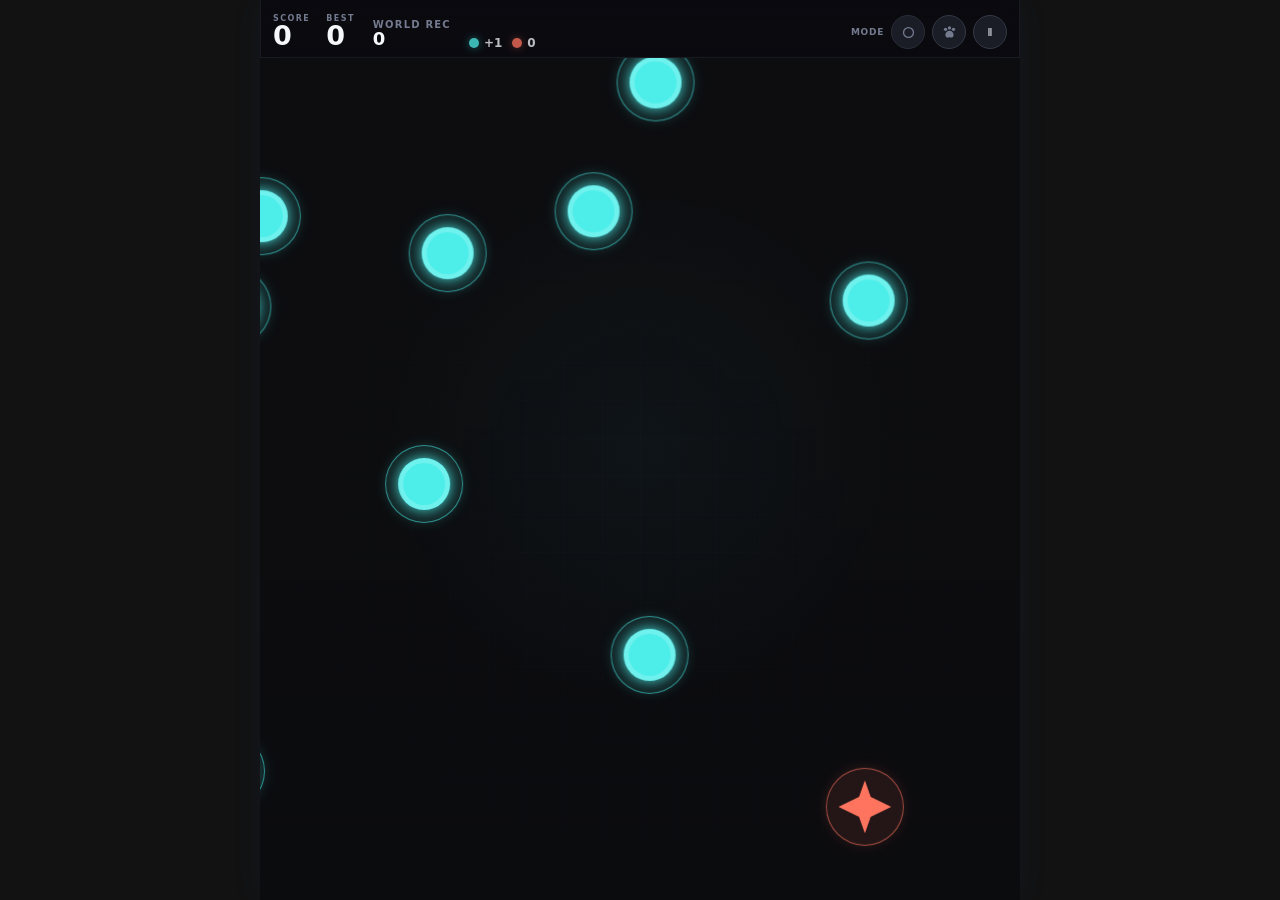
<file: game/index.html>
<!doctype html>
<html lang="en">
<head>
  <meta charset="utf-8">
  <meta name="viewport" content="width=device-width, initial-scale=1, viewport-fit=cover, user-scalable=no">
  <meta name="theme-color" content="#11131a">
  <title>Drift & Touch</title>
  <link rel="stylesheet" href="styles.css?v=game-score2">
</head>
<body>
  <main id="game" aria-label="Drift and Touch game">
    <header class="hud">
      <div class="scores">
        <div>
          <span id="score-label" class="eyebrow">SCORE</span>
          <strong id="score" aria-live="polite">0</strong>
        </div>
        <div class="best-score">
          <span class="eyebrow">BEST</span>
          <strong id="best">0</strong>
        </div>
      </div>
      <div class="all-time-score" aria-label="Highest human score recorded by this server">
        <span class="eyebrow">WORLD REC</span>
        <strong id="all-time-best">0</strong>
      </div>
      <div class="rule-legend" aria-label="Teal pieces add one point; red pieces add zero points">
        <span><i class="legend-dot good-dot"></i><b>+1</b></span>
        <span><i class="legend-dot bad-dot"></i><b>0</b></span>
      </div>
      <div class="hud-actions">
        <span class="mode-label">Mode</span>
        <button id="pieces-mode" type="button" aria-label="Switch to photo pieces" title="Plain aqua pieces">
          <svg viewBox="0 0 24 24" aria-hidden="true"><circle cx="12" cy="12" r="7"/></svg>
        </button>
        <button id="cat-mode" type="button" aria-label="Enable Cat Mode" aria-pressed="false" title="Cat Mode">
          <svg viewBox="0 0 24 24" aria-hidden="true">
            <circle cx="7" cy="8" r="2.1"/><circle cx="12" cy="6.2" r="2.1"/><circle cx="17" cy="8" r="2.1"/>
            <path d="M6.8 15.1c0-3 2.3-5.2 5.2-5.2s5.2 2.2 5.2 5.2c0 2-1.4 3.3-3.2 3.3-.8 0-1.4-.3-2-.8-.6.5-1.2.8-2 .8-1.8 0-3.2-1.3-3.2-3.3Z"/>
          </svg>
        </button>
        <button id="pause" type="button" aria-label="Pause game">&#8545;</button>
      </div>
    </header>

    <section id="field" aria-label="Play field">
      <div class="grid-glow"></div>
      <div id="floaters" aria-hidden="true"></div>
    </section>

  </main>
  <script src="game.js?v=game-score2"></script>
</body>
</html>
</file>
<file: game/styles.css>
:root {
  color-scheme: dark;
  --page: #090a0f;
  --panel: #11131a;
  --panel-deep: #0c0e14;
  --line: #292d38;
  --line-soft: #252936;
  --control: #1a1d26;
  --text: #f6f7fb;
  --muted: #747b8f;
  --good: #4deeea;
  --good-rgb: 77,238,234;
  --bad: #ff745f;
  --bad-rgb: 255,116,95;
  --field-glow: rgba(var(--good-rgb),.075);
  --grid-line: rgba(104,143,255,.11);
  --music-piece-scale: 1;
  --music-piece-brightness: 1;
  --music-piece-saturation: 1;
  --music-piece-glow: 14px;
  --music-piece-aura: .14;
  --music-beat-ring: 0px;
  --music-beat-ring-opacity: 0;
  --music-tail-opacity: 0;
  --music-tail-length: 1.72;
  --music-grid-opacity: .17;
  font-family: Inter, ui-rounded, "SF Pro Rounded", system-ui, sans-serif;
  background: var(--page);
  color: var(--text);
  overscroll-behavior: none;
}

* { box-sizing: border-box; }

html, body {
  width: 100%; height: 100%; margin: 0; overflow: hidden;
  background: var(--page);
  -webkit-user-select: none; user-select: none;
}

button { font: inherit; }
button:focus-visible { outline: 3px solid #f1bd2b; outline-offset: 2px; }

#game {
  height: 100%; height: 100dvh; max-width: 760px; margin: auto;
  display: grid; grid-template-rows: auto 1fr;
  background: var(--panel);
  border-inline: 1px solid var(--line-soft);
}
/* Large tablets can be wider than the phone breakpoint. Touch capability is
   the reliable signal that their play field should use the whole viewport. */
@media (any-pointer:coarse) {
  #game { max-width:none; }
}
#game.danger-flash { animation: danger-flash .48s ease-out; }
@keyframes danger-flash {
  0% { box-shadow: inset 0 0 0 0 rgba(255,53,88,0); }
  18% { box-shadow: inset 0 0 0 7px rgba(255,53,88,.95), inset 0 0 42px rgba(255,53,88,.32); }
  100% { box-shadow: inset 0 0 0 2px rgba(255,53,88,0), inset 0 0 14px rgba(255,53,88,0); }
}

.hud {
  min-height: 58px; padding: max(8px, env(safe-area-inset-top)) 12px 8px;
  display: flex; align-items: end; justify-content: space-between;
  border-bottom: 1px solid var(--line);
}

.eyebrow { display: block; color: var(--muted); font-size: 8px; font-weight: 800; letter-spacing: .18em; }
.scores { display: flex; align-items: end; gap: 16px; }
.scores strong { display: block; margin-top: -1px; font-size: 27px; line-height: 1; font-variant-numeric: tabular-nums; }
.all-time-score { display:flex; flex-direction:column; margin-left:18px; font-variant-numeric:tabular-nums; }
.all-time-score .eyebrow { font-size:10px; letter-spacing:.12em; }
.all-time-score strong { font-size:18px; line-height:1.05; }
.rule-legend { display:flex; align-items:center; gap:10px; margin-left:18px; margin-right:auto; color:var(--muted); font-size:11px; font-variant-numeric:tabular-nums; opacity:.76; }
.rule-legend span { display:inline-flex; align-items:center; gap:5px; }
.rule-legend b { color:var(--text); font-size:12px; line-height:1; }
.legend-dot { width:10px; height:10px; border-radius:50%; }
.good-dot { background:var(--good); box-shadow:0 0 8px rgba(var(--good-rgb),.52); }
.bad-dot { background:var(--bad); box-shadow:0 0 8px rgba(var(--bad-rgb),.46); }
.hud-actions { display: flex; align-items: center; gap: 7px; color: var(--muted); font-size: 10px; }
.mode-label { font-size:9px; font-weight:800; letter-spacing:.08em; text-transform:uppercase; }
#pause,
#cat-mode {
  width: 34px; height: 34px; border: 1px solid #343946; border-radius: 50%;
  background: var(--control); color: var(--text); cursor: pointer;
}
#cat-mode { display:grid; place-items:center; color:var(--muted); }
#cat-mode svg { width:19px; height:19px; fill:currentColor; stroke:none; }
#cat-mode.active {
  color:var(--good); border-color:rgba(var(--good-rgb),.58);
  background:rgba(var(--good-rgb),.12); box-shadow:0 0 14px rgba(var(--good-rgb),.16);
}
:root[data-cat-mode="true"] #game { grid-template-rows:1fr; }
:root[data-cat-mode="true"] .hud {
  position:absolute;
  z-index:10;
  top:0;
  right:0;
  width:auto;
  min-height:0;
  padding:max(8px, env(safe-area-inset-top)) max(10px, env(safe-area-inset-right)) 8px;
  justify-content:flex-end;
  border:0;
  background:transparent;
  backdrop-filter:none;
}
:root[data-cat-mode="true"] .scores,
:root[data-cat-mode="true"] .all-time-score,
:root[data-cat-mode="true"] .rule-legend,
:root[data-cat-mode="true"] .mode-label { display:none; }
:root[data-cat-mode="true"] #field { grid-row:1; }
:root[data-cat-mode="true"] .piece.good::after { opacity:.9; width:calc(var(--size) * 2.15); }

#field {
  position: relative; overflow: hidden; min-height: 0; touch-action: none;
  background:
    radial-gradient(circle at 50% 42%, var(--field-glow), transparent 38%),
    linear-gradient(180deg, var(--panel), var(--panel-deep));
  cursor: crosshair;
}

/* Pause doubles as a visualizer-only mode. Gameplay remains frozen in memory,
   while every game surface except the Run control becomes transparent. */
:root[data-visualizer-only="true"] #game {
  background: transparent;
  border-color: transparent;
  box-shadow: none;
}
:root[data-visualizer-only="true"] .hud {
  justify-content: flex-end;
  background: transparent !important;
  border-color: transparent !important;
}
:root[data-visualizer-only="true"] .scores,
:root[data-visualizer-only="true"] .all-time-score,
:root[data-visualizer-only="true"] .rule-legend,
:root[data-visualizer-only="true"] .mode-label,
:root[data-visualizer-only="true"] #pieces-mode,
:root[data-visualizer-only="true"] #cat-mode,
:root[data-visualizer-only="true"] #field > * {
  opacity: 0;
  visibility: hidden;
  pointer-events: none;
}
:root[data-visualizer-only="true"] #field {
  background: transparent !important;
  cursor: default;
  pointer-events: none;
}

.grid-glow {
  position: absolute; inset: 0; opacity: var(--music-grid-opacity); pointer-events: none;
  background-image: linear-gradient(var(--grid-line) 1px, transparent 1px), linear-gradient(90deg, var(--grid-line) 1px, transparent 1px);
  background-size: 38px 38px;
  -webkit-mask-image: radial-gradient(circle at center, black, transparent 80%);
  mask-image: radial-gradient(circle at center, black, transparent 80%);
}

.piece {
  --size: clamp(44px, 13.85vmin, 78px); position: absolute; width: var(--size); height: var(--size);
  margin: calc(var(--size) / -2); border-radius: 50%; pointer-events: none;
  display: grid; place-items: center; will-change: transform; transform: translate3d(0,0,0);
  color: var(--good);
}
/* Author display rules override the browser's built-in [hidden] stylesheet.
   Keep mode-suppressed and caught pieces genuinely out of the play field. */
.piece[hidden] { display:none !important; }
.piece::after {
  content: ""; position: absolute; z-index: -1; left: 50%; top: 50%;
  width: calc(var(--size) * var(--music-tail-length)); height: calc(var(--size) * .42);
  transform-origin: 0 50%;
  transform: translateY(-50%) rotate(calc(var(--travel-angle, 0deg) + 180deg));
  border-radius: 999px;
  background: linear-gradient(90deg, rgba(var(--good-rgb),.46), rgba(var(--good-rgb),.13) 48%, transparent 90%);
  filter: blur(calc(var(--size) * .105)); opacity: var(--music-tail-opacity);
  transition:opacity .10s ease-out;
}
.piece::before { content: ""; position: absolute; inset: clamp(6.5px, 2.05vmin, 11.6px); border-radius: inherit; }
.piece.good {
  border: 1px solid rgba(var(--good-rgb),.54);
  background: rgba(var(--good-rgb),.09);
  box-shadow:
    0 0 var(--music-piece-glow) rgba(var(--good-rgb),var(--music-piece-aura)),
    0 0 0 var(--music-beat-ring) rgba(var(--good-rgb),var(--music-beat-ring-opacity));
  transition:box-shadow .09s linear;
}
.piece.good::before {
  content: attr(data-label); display: grid; place-items: center;
  color: #032f3a; background: var(--good);
  font-size: calc(var(--size) * .31); font-weight: 950; font-variant-numeric: tabular-nums;
  text-shadow: 0 1px 0 rgba(255,255,255,.38);
  box-shadow: 0 0 var(--music-piece-glow) rgba(var(--good-rgb),.92), inset 0 0 0 5px rgba(255,255,255,.19);
  animation: none;
  scale: var(--music-piece-scale);
  filter: brightness(var(--music-piece-brightness)) saturate(var(--music-piece-saturation));
  transition: scale .09s linear, filter .09s linear, box-shadow .09s linear;
}
:root[data-pieces="photos"] .piece.good::before {
  content: "";
  background-color: var(--good);
  background-image: url("assets/photo-grid.png");
  background-repeat: no-repeat;
  background-size: 300% auto;
  background-position: var(--photo-x, 0%) var(--photo-y, 5.6%);
  box-shadow: 0 0 var(--music-piece-glow) rgba(var(--good-rgb),.92), inset 0 0 0 3px rgba(255,255,255,.56);
}
:root[data-cat-mode="true"][data-pieces="photos"] .piece.good::before {
  background-image:url("assets/hazard.png");
  background-position:center 24%;
  background-size:235%;
}
:root[data-pieces="clean"] .piece.good::before,
:root[data-pieces="album"] .piece.good::before {
  content: "";
}
:root[data-pieces="album"] .piece.good::before {
  background-color: var(--good);
  background-image: var(--album-art-image, none);
  background-position: center;
  background-repeat: no-repeat;
  background-size: cover;
  box-shadow: 0 0 var(--music-piece-glow) rgba(var(--good-rgb),.92), inset 0 0 0 3px rgba(255,255,255,.46);
}
.piece.bad {
  color: var(--bad); border: 1px solid rgba(var(--bad-rgb),.58); background: rgba(var(--bad-rgb),.10);
  box-shadow:
    0 0 var(--music-piece-glow) rgba(var(--bad-rgb),var(--music-piece-aura)),
    0 0 0 var(--music-beat-ring) rgba(var(--bad-rgb),var(--music-beat-ring-opacity));
  transition:box-shadow .09s linear;
}
.piece.bad::after { background: linear-gradient(90deg, rgba(var(--bad-rgb),.48), rgba(var(--bad-rgb),.14) 48%, transparent 90%); }
.piece.bad::before {
  background-color: var(--bad);
  box-shadow: 0 0 var(--music-piece-glow) rgba(var(--bad-rgb),.92);
  clip-path: polygon(50% 0, 61% 31%, 100% 50%, 61% 69%, 50% 100%, 39% 69%, 0 50%, 39% 31%);
  scale:var(--music-piece-scale);
  filter:brightness(var(--music-piece-brightness)) saturate(var(--music-piece-saturation));
  transition:scale .09s linear, filter .09s linear, box-shadow .09s linear;
}
:root[data-pieces="photos"] .piece.bad::before {
  background-image: url("assets/hazard.png");
  background-position: center 24%; background-repeat: no-repeat; background-size: 235%;
  box-shadow: 0 0 16px rgba(var(--bad-rgb),.92), inset 0 0 0 3px rgba(255,255,255,.38);
  clip-path: none;
}
.piece.hit { animation: collect-pop .24s ease-out forwards; }
@keyframes collect-pop {
  45% { opacity: 1; scale: 1.18; }
  100% { opacity: 0; scale: 1.55; }
}
.score-pop { position: absolute; z-index: 5; font-weight: 950; font-size: clamp(15px, 4.6vmin, 26px); pointer-events: none; animation: score-pop .65s ease-out forwards; }
.score-pop.good { color: var(--good); } .score-pop.bad { color: var(--bad); }
@keyframes score-pop { to { translate: 0 -42px; opacity: 0; } }

.catch-burst {
  --burst-color: #fff7bd; position: absolute; z-index: 6;
  width: 1px; height: 1px; pointer-events: none;
}
.catch-burst .heart {
  position: absolute; left: -11px; top: -12px; color: #ff79a2;
  font-size: 24px; line-height: 1; text-shadow: 0 0 10px rgba(255,121,162,.7);
  animation: heart-pop .48s cubic-bezier(.2,.85,.3,1) forwards;
}
:root:not([data-pieces="photos"]) .catch-burst .heart { display:none; }
.catch-burst .spark {
  --angle: 0deg; --distance: 38px;
  position: absolute; left: -3px; top: -3px; width: 6px; height: 6px;
  background: var(--burst-color); transform: rotate(45deg);
  box-shadow: 0 0 7px var(--burst-color);
  animation: sparkle-out .46s ease-out forwards;
}
.catch-burst .spark:nth-child(2) { --angle: 8deg; --distance: 42px; }
.catch-burst .spark:nth-child(3) { --angle: 69deg; --distance: 34px; animation-delay: .02s; }
.catch-burst .spark:nth-child(4) { --angle: 137deg; --distance: 43px; }
.catch-burst .spark:nth-child(5) { --angle: 202deg; --distance: 36px; animation-delay: .03s; }
.catch-burst .spark:nth-child(6) { --angle: 267deg; --distance: 40px; }
.catch-burst .spark:nth-child(7) { --angle: 322deg; --distance: 35px; animation-delay: .02s; }
@keyframes heart-pop {
  0% { opacity: 0; scale: .35; }
  45% { opacity: 1; scale: 1.25; translate: 0 -8px; }
  100% { opacity: 0; scale: .85; translate: 0 -34px; }
}
@keyframes sparkle-out {
  0% { opacity: 1; transform: rotate(var(--angle)) translateX(0) rotate(45deg) scale(.4); }
  100% { opacity: 0; transform: rotate(var(--angle)) translateX(var(--distance)) rotate(45deg) scale(1.15); }
}
.impact-ring {
  position: absolute; z-index: 6; width: 20px; height: 20px; margin: -10px;
  border: 3px solid var(--bad); border-radius: 50%; pointer-events: none;
  box-shadow: 0 0 12px rgba(var(--bad-rgb),.65), inset 0 0 12px rgba(var(--bad-rgb),.35);
  animation: impact-ring .42s ease-out forwards;
}
@keyframes impact-ring { to { opacity: 0; scale: 4.2; border-width: 1px; } }

.pointer-trail {
  position: absolute; z-index: 4; width: 9px; height: 9px; margin: -4.5px;
  border-radius: 50%; pointer-events: none;
  background: radial-gradient(circle, #ffffff 0 18%, #8ffcff 42%, rgba(143,252,255,0) 72%);
  box-shadow: 0 0 8px #8ffcff, 0 0 18px rgba(var(--good-rgb),.58);
  animation: pointer-glow-out .52s ease-out forwards;
}
.pointer-trail.touch {
  width: 13px; height: 13px; margin: -6.5px;
  box-shadow: 0 0 10px #8ffcff, 0 0 22px rgba(var(--good-rgb),.68);
}
@keyframes pointer-glow-out {
  0% { opacity: .95; scale: 1; }
  100% { opacity: 0; scale: .18; }
}

#pieces-mode {
  width:34px; height:34px; padding:0; border:1px solid var(--line); border-radius:50%;
  background: var(--control); color: var(--muted); cursor: pointer;
  display:grid; place-items:center;
}
#pieces-mode svg { width:17px; height:17px; fill:none; stroke:currentColor; stroke-width:1.8; stroke-linecap:round; stroke-linejoin:round; }
.snsd-mode-icon {
  width: 20px;
  height: 20px;
  background: currentColor;
  -webkit-mask: url("assets/preset-icon.png") center / contain no-repeat;
  mask: url("assets/preset-icon.png") center / contain no-repeat;
}

/* On desktop the parent player draws its audio visualizer behind this
   document. Translucent surfaces make it part of the field wallpaper while
   preserving the game's contrast. Phones retain the original opaque field. */
@media (min-width: 861px) {
  :root, html, body { background:transparent; }
  #game {
    background:rgba(4,6,14,.26);
    border-inline:0;
    box-shadow:0 0 34px rgba(76,126,255,.055);
  }
  .hud {
    background:rgba(5,7,16,.42);
    border:1px solid rgba(150,174,220,.10);
    border-top:0;
    backdrop-filter:blur(10px);
  }
  #field {
    background:
      radial-gradient(circle at 50% 46%, rgba(var(--good-rgb),.035), transparent 44%),
      linear-gradient(180deg, rgba(7,9,20,.10), rgba(3,5,12,.17));
  }
}

@media (max-width: 860px) {
  :root { --music-piece-scale:1; --music-piece-brightness:1; --music-piece-glow:14px; }
  .hud {
    display:grid;
    grid-template-columns:auto minmax(0,1fr) auto;
    grid-template-rows:auto auto;
    align-items:end;
  }
  .scores { grid-column:1; grid-row:1 / 3; gap:10px; }
  .scores strong { font-size:23px; }
  .all-time-score {
    grid-column:2;
    grid-row:1;
    display:flex;
    flex-direction:row;
    align-items:baseline;
    gap:4px;
    margin-left:12px;
    align-self:end;
  }
  .all-time-score .eyebrow { font-size:7px; }
  .all-time-score strong { margin:0; font-size:11px; }
  .rule-legend { grid-column:2; grid-row:2; margin:2px 0 0 12px; }
  .hud-actions { grid-column:3; grid-row:1 / 3; }
  :root[data-mobile-visualizer="true"],
  :root[data-mobile-visualizer="true"] body { background:transparent; }
  :root[data-mobile-visualizer="true"] #game {
    background:rgba(4,6,14,.055);
    border-inline:0;
  }
  :root[data-mobile-visualizer="true"] .hud {
    background:rgba(5,7,16,.22);
    backdrop-filter:blur(3px);
  }
  :root[data-mobile-visualizer="true"] #field {
    background:
      radial-gradient(circle at 50% 46%, rgba(var(--good-rgb),.01), transparent 44%),
      linear-gradient(180deg, rgba(7,9,20,.012), rgba(3,5,12,.028));
  }
}

@media (max-height: 560px) { .hud { min-height: 58px; } }
@media (prefers-reduced-motion: reduce) {
  #game.danger-flash, .piece.hit, .score-pop, .piece::before, .catch-burst *, .impact-ring, .pointer-trail { animation-duration: .01ms; }
  :root[data-audio-reactive="true"] .piece.good::before { scale:1; filter:none; }
}
</file>
